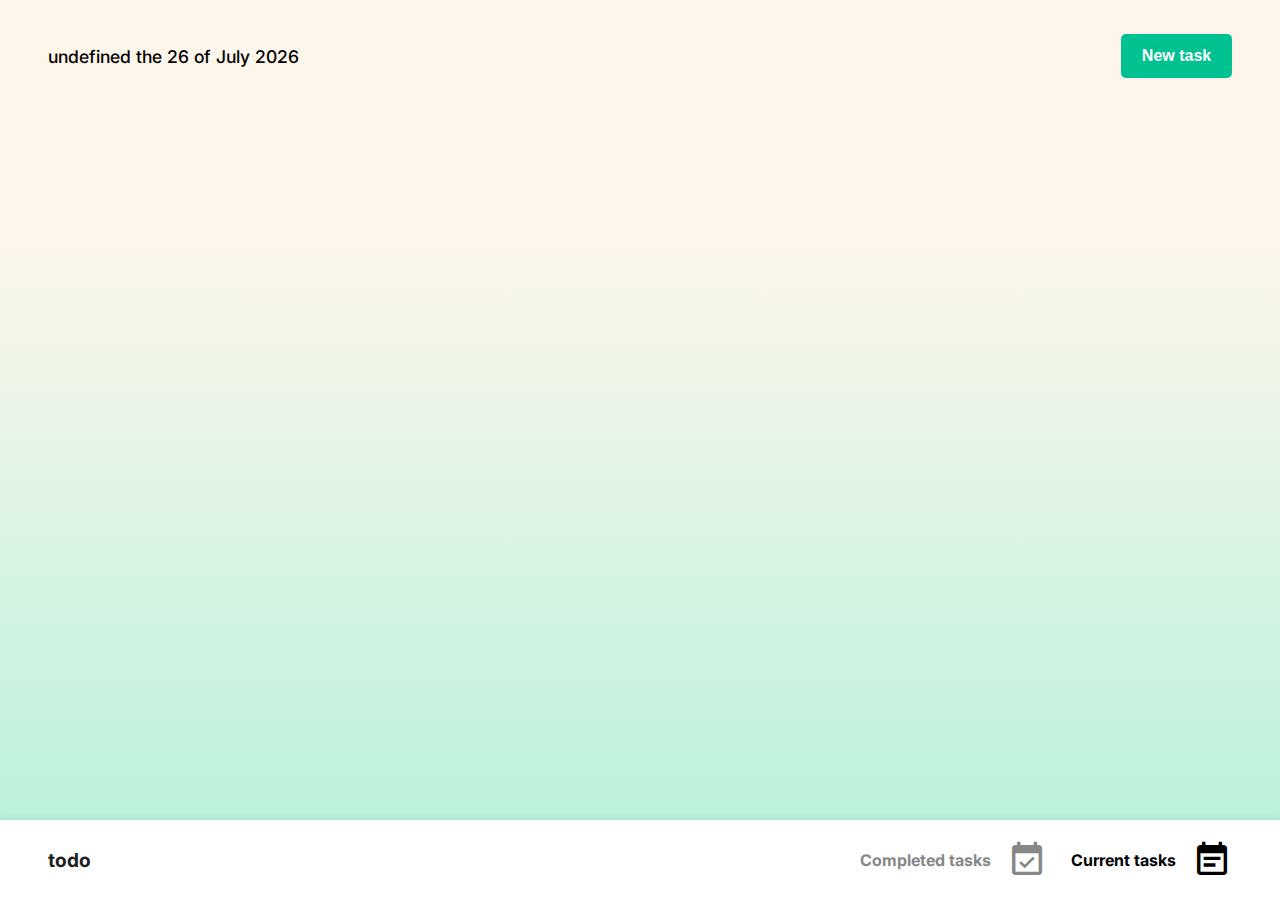
<file: index.html>
<!DOCTYPE html>
<html lang="en">
<head>
    <meta charset="UTF-8">
    <meta name="viewport" content="width=device-width, initial-scale=1.0">
    <title>todo</title>
    <link rel="preconnect" href="https://fonts.gstatic.com">
    <link href="https://fonts.googleapis.com/css2?family=Inter:wght@300;400;500;600;700&display=swap" rel="stylesheet">
    <link href="https://fonts.googleapis.com/icon?family=Material+Icons"
      rel="stylesheet">

    <link rel="stylesheet" href="./style.css">
    <link rel="stylesheet" href="./index.css">
    <link rel="stylesheet" href="./tablet-small.css" media="(min-width: 450px)">
    <link rel="stylesheet" href="./tablet.css" media="(min-width: 768px)">
    <link rel="stylesheet" href="./reusable-classes.css">

    <script src="./script.js"></script>
</head>
<body>
    <main class="flex column">

        <div class="top-inner flex row align-center justify-space-between">
            <p></p>
            <button class="new-task primary-background" id="new-task">New task</button>
        </div>
        <div class="form-container">
            <form class="task-form flex column" id="task-form">
                <div class="task flex column">
                    <label for="task">Task *</label>
                    <input type="text" name="task" id="task"/>
                </div>

                <div class="description flex column">
                    <label for="description">Description</label>
                    <input type="text" name="description" id="description">
                </div>

                <div class="form-inner justify-space-between flex">
                    <div class="location flex column">
                        <label for="location">Where</label>
                        <input type="text" name="location" id="location">
                    </div>
                    
                    <div class="time flex column">
                        <label for="time">When</label>
                        <input type="text" name="time" id="time"/>
                    </div>
                </div>

                <label for="submit"></label>
                <button class="submit primary-background flex column center" id="submit" type="submit">Create a new task</button>
            </form>
        </div>

        <div class="container grid" id="container"></div>
    </main>

    <div class="menu flex center">
        <div class="menu-inner flex row align-center justify-space-between">
            <h1>todo</h1>
            <nav class="flex align-center">
                <a href="./completed-tasks.html">
                    <div class="flex row align-center deactive">
                        <h3>Completed tasks</h3>
                        <span class="material-icons">
                            event_available
                        </span>
                    </div>
                </a>
                <a href="./index.html">
                    <div class="flex row align-center">
                        <h3>Current tasks</h3>
                        <span class="material-icons">
                            event_note
                        </span>
                    </div>
                </a>
            </nav>
        </div>
    </div>
</body>
</html>
</file>
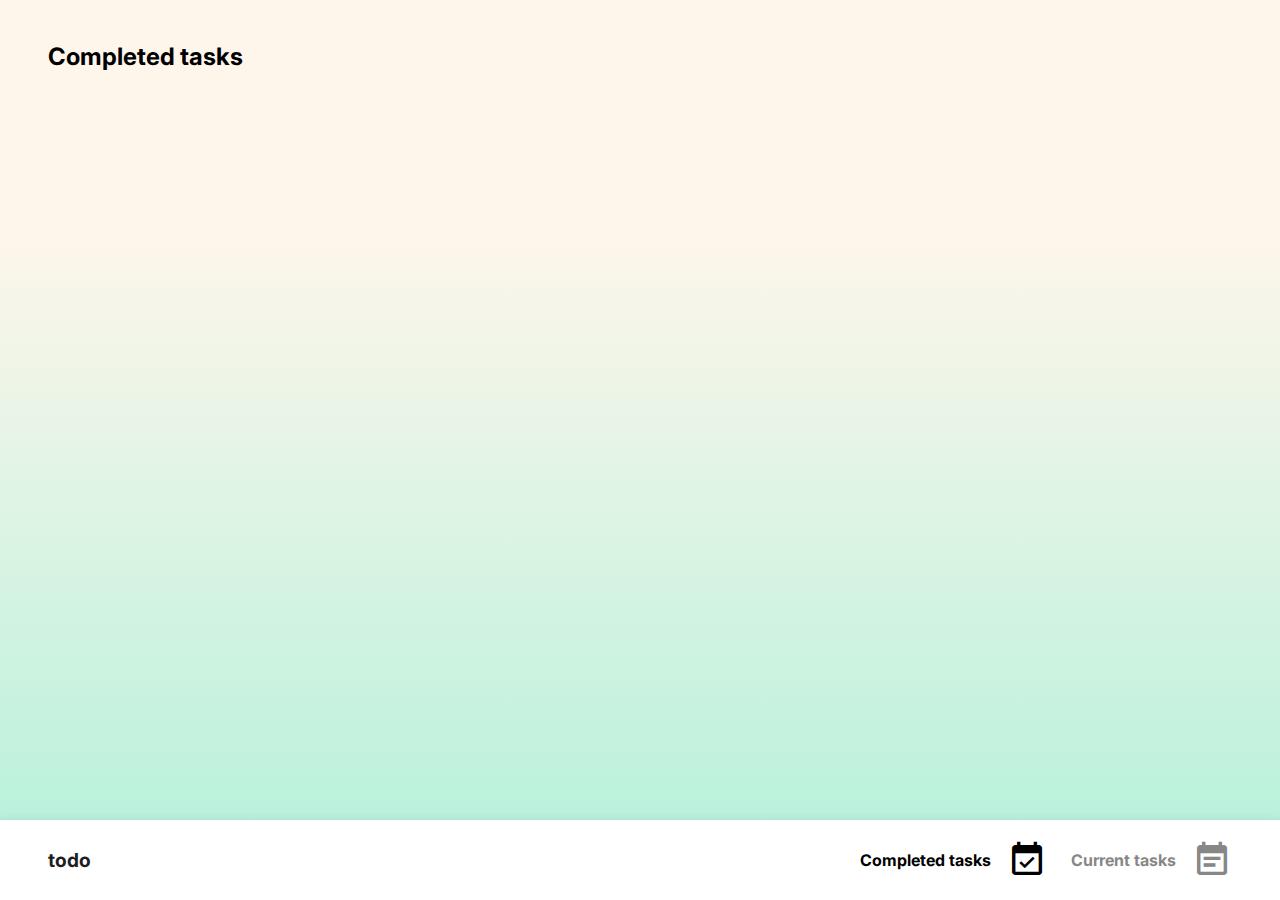
<file: completed-tasks.html>
<!DOCTYPE html>
<html lang="en">
<head>
    <meta charset="UTF-8">
    <meta name="viewport" content="width=device-width, initial-scale=1.0">
    <title>todo</title>
    <link rel="preconnect" href="https://fonts.gstatic.com">
    <link href="https://fonts.googleapis.com/css2?family=Inter:wght@300;400;500;600;700&display=swap" rel="stylesheet">
    <link href="https://fonts.googleapis.com/icon?family=Material+Icons"
      rel="stylesheet">

    <link rel="stylesheet" href="./style.css">
    <link rel="stylesheet" href="./completed-tasks.css">
    <link rel="stylesheet" href="./tablet-small.css" media="(min-width: 450px)">
    <link rel="stylesheet" href="./tablet.css" media="(min-width: 768px)">
    <link rel="stylesheet" href="./reusable-classes.css">

    <script src="./completed-tasks.js"></script>
</head>
<body>
    <main>
    <div class="top-inner flex align-center">
        <h2 class=>Completed tasks</h2>
    </div>
        <div class="container grid" id="container"></div>
    </main>
    
    <div class="menu flex center">
        <div class="menu-inner flex row align-center justify-space-between">
            <h1>todo</h1>
            <nav class="flex align-center">
                <a href="./completed-tasks.html">
                    <div class="flex row align-center">
                        <h3>Completed tasks</h3>
                        <span class="material-icons">
                            event_available
                        </span>
                    </div>
                </a>
                <a href="./index.html">
                    <div class="flex row align-center deactive">
                        <h3>Current tasks</h3>
                        <span class="material-icons">
                            event_note
                        </span>
                    </div>
                </a>
            </nav>
        </div>
    </div>
</body>
</html>
</file>
<file: style.css>
* {
    box-sizing: border-box;
}

html, body {
    margin: 0;
    height: 100%;
    width: 100%;
    font-family: 'Inter', Helvetica, Arial, Helvetica, sans-serif;
    -webkit-font-smoothing: antialiased;
    -moz-osx-font-smoothing: grayscale;
}

body {   
    background: rgba(255,246,235,1);
    background: -moz-linear-gradient(top, rgba(255,246,235,1) 0%, rgba(255,246,235,1) 25%, rgba(177,241,218,1) 100%);
    background: -webkit-linear-gradient(top, rgba(255,246,235,1) 0%, rgba(255,246,235,1) 25%, rgba(177,241,218,1) 100%);
    background: -o-linear-gradient(top, rgba(255,246,235,1) 0%, rgba(255,246,235,1) 25%, rgba(177,241,218,1) 100%);
    background: -ms-linear-gradient(top, rgba(255,246,235,1) 0%, rgba(255,246,235,1) 25%, rgba(177,241,218,1) 100%);
    background: linear-gradient(to bottom, rgba(255,246,235,1) 0%, rgba(255,246,235,1) 25%, rgba(177,241,218,1) 100%);
}

body button:focus {
    outline: none;
}

body a {
    text-decoration: none;
    color: inherit;
}

main {
    height: calc(100% - 5rem);
    padding: 1.5rem 1.5rem 0 1.5rem;
    overflow-y: scroll;
    max-width: 130rem;
    margin: auto;
}

.new-task {
    height: fit-content;
    padding: 0.8rem 1.3rem;
    border: none;
    border-radius: 0.3rem;
    font-size: 1rem;
    font-weight: 600;
    white-space: nowrap;
    color: white;
    transition: background-color 0.25s ease;
    z-index: 100;
}

.top-inner {
    height: 3rem;
}

.top-inner p {
    padding: 0 1rem 0 0;
    margin: 0;
    font-size: 0.8rem;
    font-weight: 500;
}

.container {
    grid-template-columns: repeat(auto-fill, minmax(17rem, 1fr));
    grid-template-rows: auto;
    column-gap: 1.5rem;
    row-gap: 1rem;
    margin: 1.5rem 0;
}

.container div {
    display: grid;
    grid-template-columns: 1fr 2.5rem;
    grid-template-rows: 2rem 1fr 2rem;
    grid-template-areas: 
        "ul complete"
        "ul ."
        "ul delete"
    ;
    border-radius: 0.5rem;
    background-color: white;
}

.container ul {
    display: flex;
    flex-direction: column;
    list-style: none;
    margin: 1rem;
    padding: 0;
    grid-area: ul;
}

.container li:nth-child(1) {
    font-size: 1.1rem;
    font-weight: 700;
}

.container li:nth-child(3)::before {
    font-family: "Material Icons";
    font-size: 1rem;
    content: "location_on";
    margin-right: 0.5rem;
    color:  #00c291;
}

.container li:nth-child(4)::before {
    font-family: "Material Icons";
    font-size: 1rem;
    content: "notifications_on";
    margin-right: 0.5rem;
    color:  #00c291;
}

.container li {
    display: flex;
    align-items: center;
    margin: 0.2rem 0;
    font-size: 0.8rem;
    font-weight: 500;
    color: #1e1e1e;
}

.element-button {
    margin: 0;
    font-size: 1.5rem;
}

h1 {
    font-size: 1.2rem;
    color: #1e1e1e;
}

.menu {
    position: relative;
    height: 5rem;
    width: 100%;
    background-color: white;
    z-index: 2000!important;
    background-color: rgb(255, 255, 255);
    -webkit-box-shadow: 0px 0px 8px 2px rgba(0,0,0,0.06);
    -moz-box-shadow: 0px 0px 8px 2px rgba(0,0,0,0.06);
    box-shadow: 0px 0px 8px 2px rgba(0,0,0,0.06);
}

nav div {
    margin-left: 1.5rem;
}

.menu-inner {
    width: 100%;
    padding: 0 1.5rem;
    max-width: 130rem;
}

.menu-inner h3 {
    font-size: 1rem;
    display: none;
    margin-right: 1rem;
}

.menu-inner span {
    font-size: 2.5rem;
}

/* ---- FORM ---- */

.form-container {
    position: absolute;
    display: none;
    padding: 5rem 1.5rem 1.5rem 1.5rem;
    top: 0;
    bottom: 5rem;
    right: 0;
    left: 0;
    max-width: 100%;
    background-color: rgb(255, 255, 255);
    -webkit-box-shadow: 0px 0px 8px 2px rgba(0,0,0,0.06);
    -moz-box-shadow: 0px 0px 8px 2px rgba(0,0,0,0.06);
    box-shadow: 0px 0px 8px 2px rgba(0,0,0,0.06);
}

.task-form {
    width: 100%;
    align-self: left;
    position: relative;
}

.task-form div {
    width: 100%;
    margin: 0.5rem 0;
}

.task-form div p {
    font-size: 0.8rem;
    color: #1e1e1e;
    font-style: italic;
}

.task-form input {
    height: 2rem;
    border: none;
    border-radius: 0.3rem;
    font-size: 1.2rem;
    padding: 0 0.5rem;
    margin-top: 0.5rem;
    background-color: rgb(243, 243, 243);
}

.task-form label {
    font-size: 0.8rem;
    font-weight: 500;
}

.submit {
    height: fit-content;
    padding: 0.8rem 1.3rem;
    margin-top: 0.5rem;
    width: 100%;
    border: none;
    border-radius: 0.3rem;
    font-size: 1rem;
    font-weight: 600;
    white-space: nowrap;
    color: rgb(255, 255, 255);
    transition: background-color 0.25s ease;
}

.form-inner {
    flex-direction: column;
    margin: 0!important;
}
</file>
<file: index.css>
/* CSS CLASSES FOR INDEX PAGE */

.complete-button {
    border: none;
    border-radius: 0 0.5rem 0 0;
    color: white;
    background-color:  #00c291;
    grid-area: complete;
}

.delete-button {
    display: flex;
    border: none;
    color: #1e1e1e;
    background-color: transparent;
    grid-area: delete;
}
</file>
<file: tablet-small.css>
/* TABLET */
/* min-width: 450px */

.form-inner {
    flex-direction: row;
    width: 100%;
}

.form-inner div {
    width: 47.5%!important;
}

.form-container {
    padding: 5rem 3rem 3rem 3rem;
    left: unset;
    max-width: 100%;
    width: 30rem;
}
</file>
<file: tablet.css>
/* TABLET */
/* min-width: 768px */

main {
    padding: 2rem 3rem 0 3rem;
}

.top-inner p {
    font-size: 1.1rem;
}

.menu-inner h3 {
    display: flex;
}

.menu-inner {
    padding: 0 3rem;
}
</file>
<file: reusable-classes.css>
.flex {
    display: flex;
    display: -webkit-box;  /* OLD - iOS 6-, Safari 3.1-6, BB7 */
    display: -ms-flexbox;  /* TWEENER - IE 10 */
    display: -webkit-flex; /* NEW - Safari 6.1+. iOS 7.1+, BB10 */
}

.column {
    flex-direction: column;
}

.row {
    flex-direction: row;
}

.center {
    align-items: center;
    justify-content: center;
}

.align-center {
    align-items: center;
}

.justify-center {
    justify-content: center;
}

.justify-space-between {
    justify-content: space-between;
}

.justify-end {
    justify-content: flex-end;
}

.wrap {
    flex-wrap: wrap;
}

.align-start {
    align-items: flex-start;
}

.grid {
    display: grid;
}

.weight-normal {
    font-weight: 300;
}

.weight-semibold {
    font-weight: 500;
}

.weight-bold {
    font-weight: 600;
}

.text-center {
    text-align: center;
}

.align-start {
    align-items: flex-start;
}

.align-self-right {
    align-self: flex-end;
}

.align-self-center {
    align-self: center;
}

.align-end {
    align-items: flex-end;
}

.scroll-lock {
    overflow-y: scroll;
    position: fixed;
}

.deactive {
    color: #878787!important;
}

.primary-background {
    background-color: #00c291;
}

.primary-color {
    color: #00c291;
}
</file>
<file: completed-tasks.css>
/* CSS CLASSES FOR COMPLETED TASKS PAGE */

.top-inner {
    height: 3rem;
}

.delete-button {
    display: flex;
    border: none;
    border-radius: 0 0 0.5rem 0;
    color: #00c291;
    background-color: transparent;
    grid-area: delete;
}
</file>
